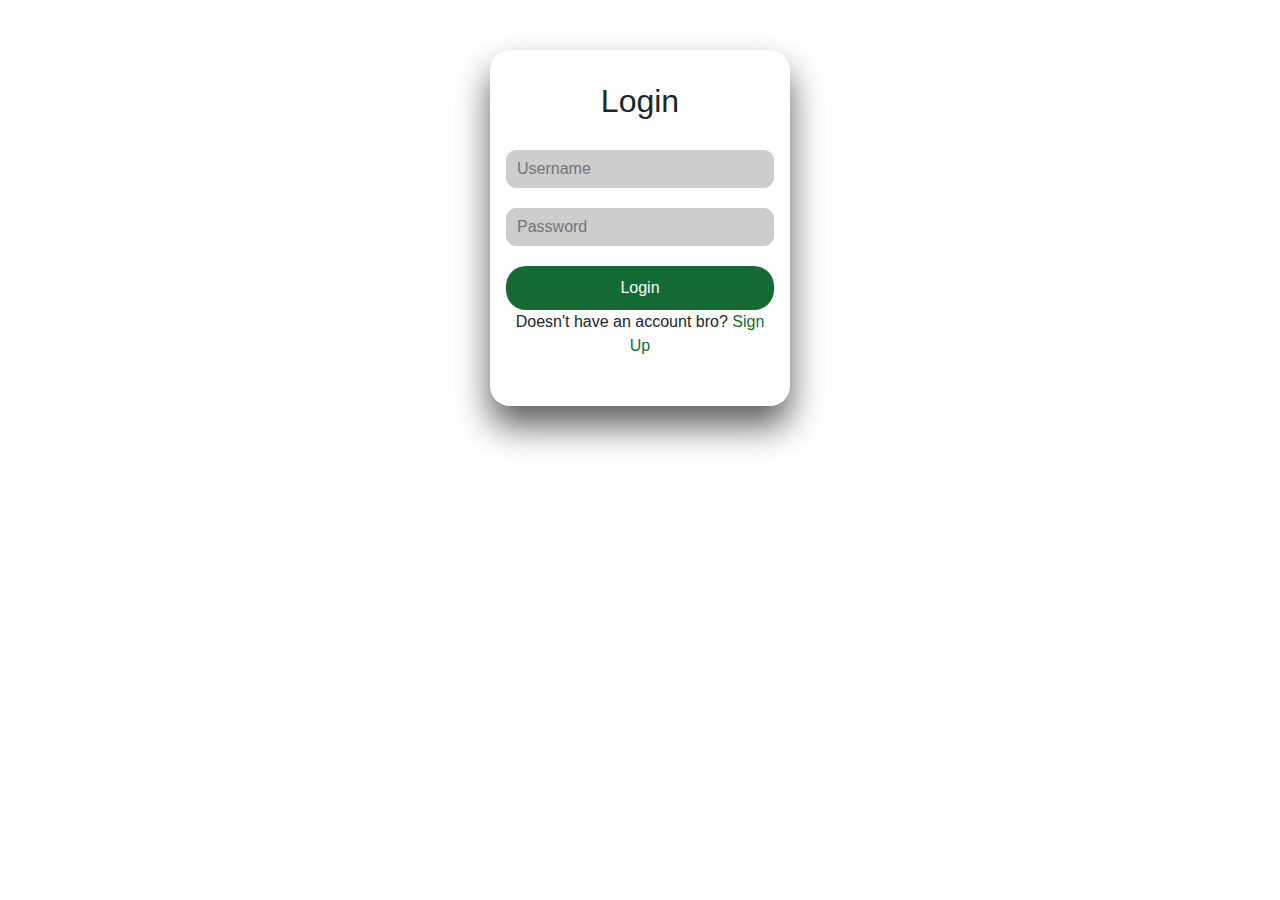
<file: index.html>
<!DOCTYPE html>
<html lang="en">
<head>
  <meta charset="UTF-8">
  <meta name="viewport" content="width=device-width, initial-scale=1.0">
  <title>Login</title>
  <link rel="stylesheet" href="https://stackpath.bootstrapcdn.com/bootstrap/4.5.2/css/bootstrap.min.css">
  <link rel="stylesheet" href="styles/style_SU_LI.css">
</head>
<body>
  <div class="container">
    <h2>Login</h2>
      <div class="form-group">
        <input type="text" class="form-control" id="username" placeholder="Username">
      </div>
      <div class="form-group">
        <input type="password" class="form-control" id="password" placeholder="Password">
      </div>
      <form action="PAGE_HOME.html" method="get"> 
        <button type="submit" class="btn btn-primary">Login</button>
      </form>
    </form>
    <form action="PAGE_HOME.html" method="get"> 
      </form>
      <p  class="liit">Doesn't have an account bro? <a href="UPSIGN.html">Sign Up</a></p> 
  </div>
</body>
</html>
</file>
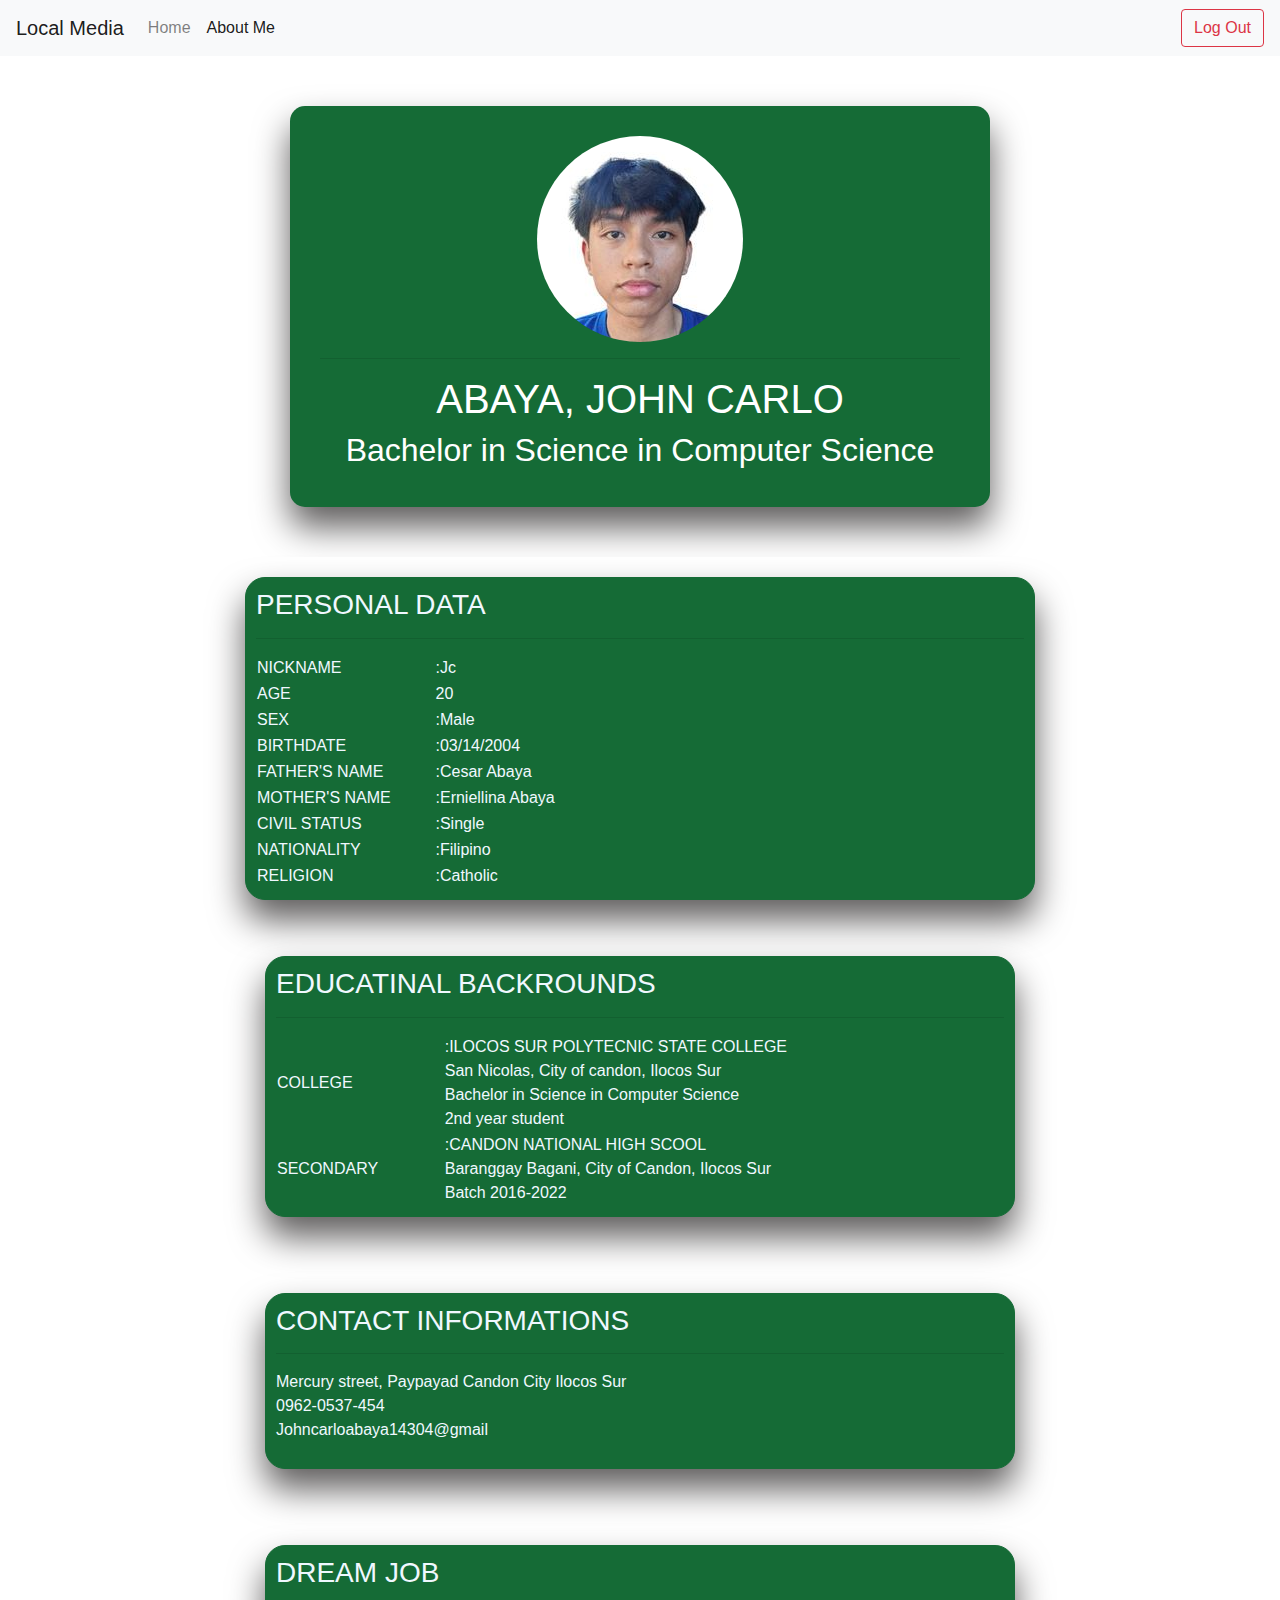
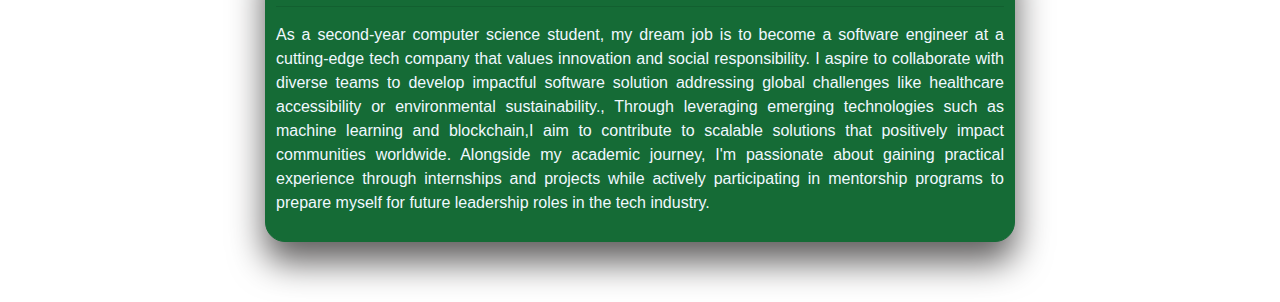
<file: ME_ABOUT.html>
<!DOCTYPE html>
<html lang="en">
<head>
  <meta charset="UTF-8">
  <meta name="viewport" content="width=device-width, initial-scale=1.0">
  <title>About Me</title>
  <link rel="stylesheet" href="https://stackpath.bootstrapcdn.com/bootstrap/4.5.2/css/bootstrap.min.css">
  <script src="btn.js"></script>
  <link rel="stylesheet" href="styles/style_AM.css">
</head>
<body>
  <nav class="navbar navbar-expand-lg navbar-light bg-light">
    <a class="navbar-brand" href="#">Local Media</a>
    <div class="collapse navbar-collapse" id="navbarSupportedContent">
      <ul class="navbar-nav mr-auto">
        <li class="nav-item">
          <a class="nav-link" href="PAGE_HOME.html">Home</a>
        </li>
        <li class="nav-item active">
          <a class="nav-link" href="#">About Me</a>
        </li>
      </ul>
      <form class="form-inline my-2 my-lg-0">
        <button id="logoutBtn" class="btn btn-outline-danger my-2 my-sm-0" type="button">Log Out</button>
      </form>
    </div>
  </nav>
    <header>
        <img class="img" src="IMG/carlo.jpg" title="Nagpogi ni carlo">
        <hr>
        <h1>ABAYA, JOHN CARLO</h1>
        <H2>Bachelor in Science in Computer Science</H2>
    </header>
    <div class="container mt-3">
        <div class="row">
          <div class="col">
            <h3>PERSONAL DATA</h3>
            <hr>
          <div class="a">
          </table>
          <table style="width:44%">
            <tr>
              <td>NICKNAME</td>
              <td>:Jc</td>
            </tr>
            <tr>
              <td>AGE</td>
              <td>20</td>
            </tr>
            <tr>
              <td>SEX</td>
              <td>:Male</td>
            </tr>
            <tr>
              <td>BIRTHDATE</td>
              <td>:03/14/2004</td>
            </tr>
            <tr>
              <td>FATHER'S NAME</td>
              <td>:Cesar Abaya</td>
            </tr>
            <tr>
              <td>MOTHER'S NAME</td>
              <td>:<span class="puti">Erniellina</span> Abaya</td>
            </tr>
            <tr>
              <td>CIVIL STATUS</td>
              <td>:Single</td>
            </tr>
            <tr>
              <td>NATIONALITY</td>
              <td>:Filipino</td>
            </tr>
            <tr>
              <td>RELIGION</td>
              <td>:Catholic</td>
          </table>
          </div>
          </div>
        </div>
          <div class="container mt-3">
            <div class="row">
              <div class="col">
                <h3>EDUCATINAL BACKROUNDS</h3>
                <hr>
             <table style="width:100%">
              <tr>
                <td>COLLEGE</td>
                <td> :ILOCOS SUR POLYTECNIC STATE COLLEGE<br>
                 San Nicolas, City of candon, Ilocos Sur<br>
                 Bachelor in Science in Computer Science<br>
                 2nd year student</td>
              </tr>  
               <tr> 
                <td>SECONDARY</td>
                <td>:CANDON NATIONAL HIGH SCOOL<br>
                     Baranggay Bagani, City of Candon, Ilocos Sur<br>
                     Batch 2016-2022  </td>
              </table>   
              </div>
            </div>
            </div>
              <div class="container mt-3">
                <div class="row">
                  <div class="col">
                    <h3>CONTACT INFORMATIONS</h3>
                    <hr>
          <p>Mercury street, Paypayad Candon City Ilocos Sur<br>0962-0537-454<br>Johncarloabaya14304@gmail</p>
                  </div>
                </div>
            </div>
                  <div class="container mt-3">
                    <div class="row">
                      <div class="col">
                        <h3>DREAM JOB</h3>
                        <hr>
          <p class="urnos">As a second-year computer science student, my dream job is to become a software engineer at a cutting-edge tech company
            that values innovation and social responsibility. I aspire to collaborate with diverse teams to develop impactful software solution
            addressing global challenges like healthcare accessibility or environmental sustainability.,
            Through leveraging emerging technologies such as machine learning and blockchain,I aim to contribute to scalable solutions that positively impact communities worldwide.
            Alongside my academic journey, I'm passionate about gaining practical experience through internships and projects while actively participating in mentorship programs
            to prepare myself for future leadership roles in the tech industry.
          </p>
                      </div>
                    </div>
                </div> 
 <body>     


</body>
</html>
</file>
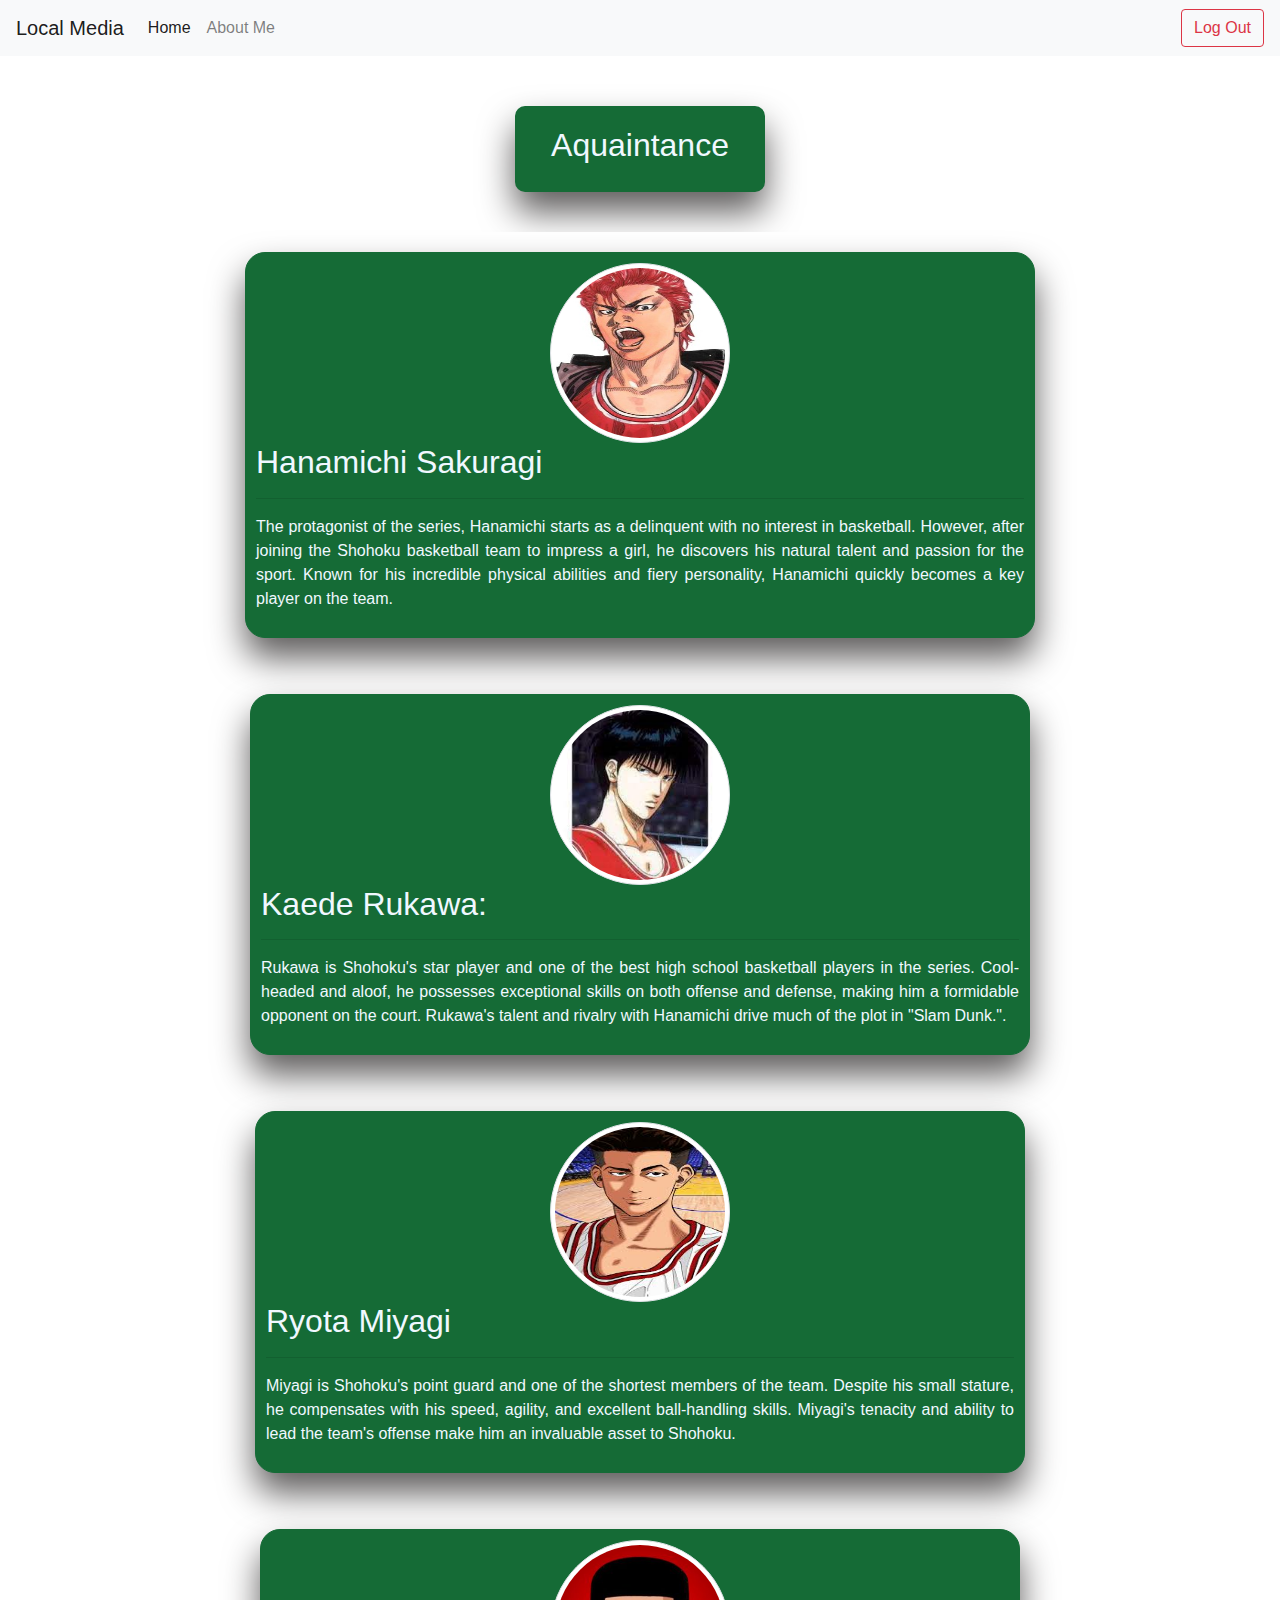
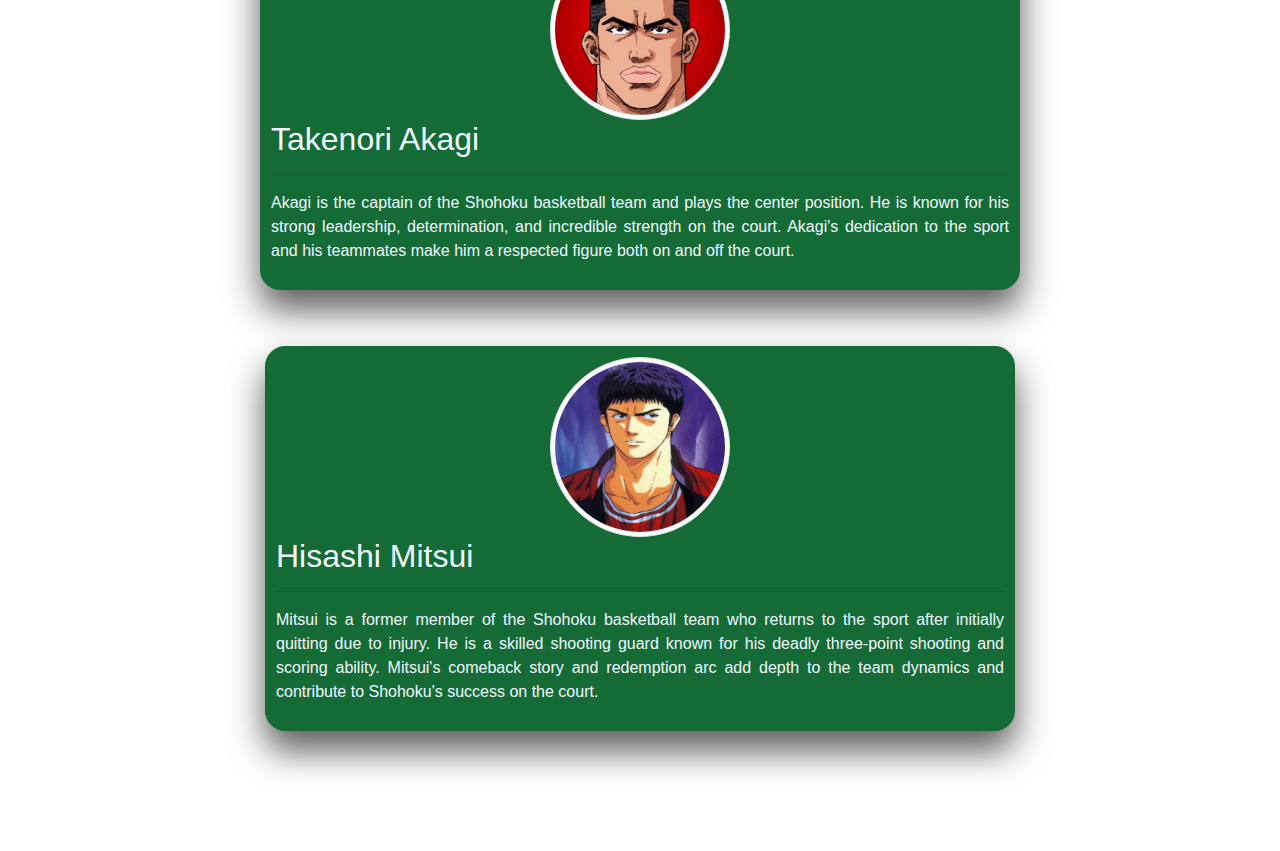
<file: PAGE_HOME.html>
<!DOCTYPE html>
<html lang="en">
<head>
  <meta charset="UTF-8">
  <meta name="viewport" content="width=device-width, initial-scale=1.0">
  <title>Home</title>
  <link rel="stylesheet" href="https://stackpath.bootstrapcdn.com/bootstrap/4.5.2/css/bootstrap.min.css">
  <script src="btn.js"></script>
  <link rel="stylesheet" href="styles/styles_HP.css">
  <link
  rel="stylesheet"
  href="https://use.fontawesome.com/releases/v5.0.13/css/all.css"
  integrity="sha384-DNOHZ68U8hZfKXOrtjWvjxusGo9WQnrNx2sqG0tfsghAvtVlRW3tvkXWZh58N9jp"
  crossorigin="anonymous"
/>
</head>
<body>
  <nav class="navbar navbar-expand-lg navbar-light bg-light">
    <a class="navbar-brand" href="#">Local Media</a>
    <div class="collapse navbar-collapse" id="navbarSupportedContent">
      <ul class="navbar-nav mr-auto">
        <li class="nav-item active">
          <a class="nav-link" href="#">Home</a>
        </li>
        <li class="nav-item">
          <a class="nav-link" href="ME_ABOUT.html">About Me</a>
        </li>
      </ul>
      <form class="form-inline my-2 my-lg-0">
        <button id="logoutBtn" class="btn btn-outline-danger my-2 my-sm-0" type="button">Log Out</button>

      </form>
    </div>
  </nav>
  <div class="frends"><h2>Aquaintance</h2></div>
  <div class="container mt-3">
    <div class="row">
      <div class="col">
        <img src="IMG/10.jpg" alt="Profile Picture" class="img-thumbnail">
        <h2>Hanamichi Sakuragi</h2>
        <hr>
        <p>The protagonist of the series, Hanamichi starts as a delinquent with no interest in basketball. However, after joining the Shohoku basketball team to impress a girl, he discovers his natural talent and passion for the sport. Known for his incredible physical abilities and fiery personality, Hanamichi quickly becomes a key player on the team.</p>
      </div>
      <div class="container mt-3">
        <div class="row">
          <div class="col">
            <img src="IMG/11.jpg" alt="Profile Picture" class="img-thumbnail">
            <h2>Kaede Rukawa:</h2>
            <hr>
            <p>Rukawa is Shohoku's star player and one of the best high school basketball players in the series. Cool-headed and aloof, he possesses exceptional skills on both offense and defense, making him a formidable opponent on the court. Rukawa's talent and rivalry with Hanamichi drive much of the plot in "Slam Dunk.".</p>
          </div>
          <div class="container mt-3">
            <div class="row">
              <div class="col">
                <img src="IMG/7.jpg" alt="Profile Picture" class="img-thumbnail">
                <h2>Ryota Miyagi</h2>
                <hr>
                <p>Miyagi is Shohoku's point guard and one of the shortest members of the team. Despite his small stature, he compensates with his speed, agility, and excellent ball-handling skills. Miyagi's tenacity and ability to lead the team's offense make him an invaluable asset to Shohoku.</p>
              </div>
              <div class="container mt-3">
                <div class="row">
                  <div class="col">
                    <img src="IMG/4.jpg" alt="Profile Picture" class="img-thumbnail">
                    <h2>Takenori Akagi</h2>
                    <hr>
                    <p> Akagi is the captain of the Shohoku basketball team and plays the center position. He is known for his strong leadership, determination, and incredible strength on the court. Akagi's dedication to the sport and his teammates make him a respected figure both on and off the court.</p>
                  </div>
                  <div class="container mt-3">
                    <div class="row">
                      <div class="col">
                        <img src="IMG/14.jpg" alt="Profile Picture" class="img-thumbnail">
                        <h2>Hisashi Mitsui</h2>
                       <hr>
                        <p>Mitsui is a former member of the Shohoku basketball team who returns to the sport after initially quitting due to injury. He is a skilled shooting guard known for his deadly three-point shooting and scoring ability. Mitsui's comeback story and redemption arc add depth to the team dynamics and contribute to Shohoku's success on the court.</p>
                      </div>
    </div>
  </div>
</div>
</div>
</body>
</html>
</body>
</html>
</file>
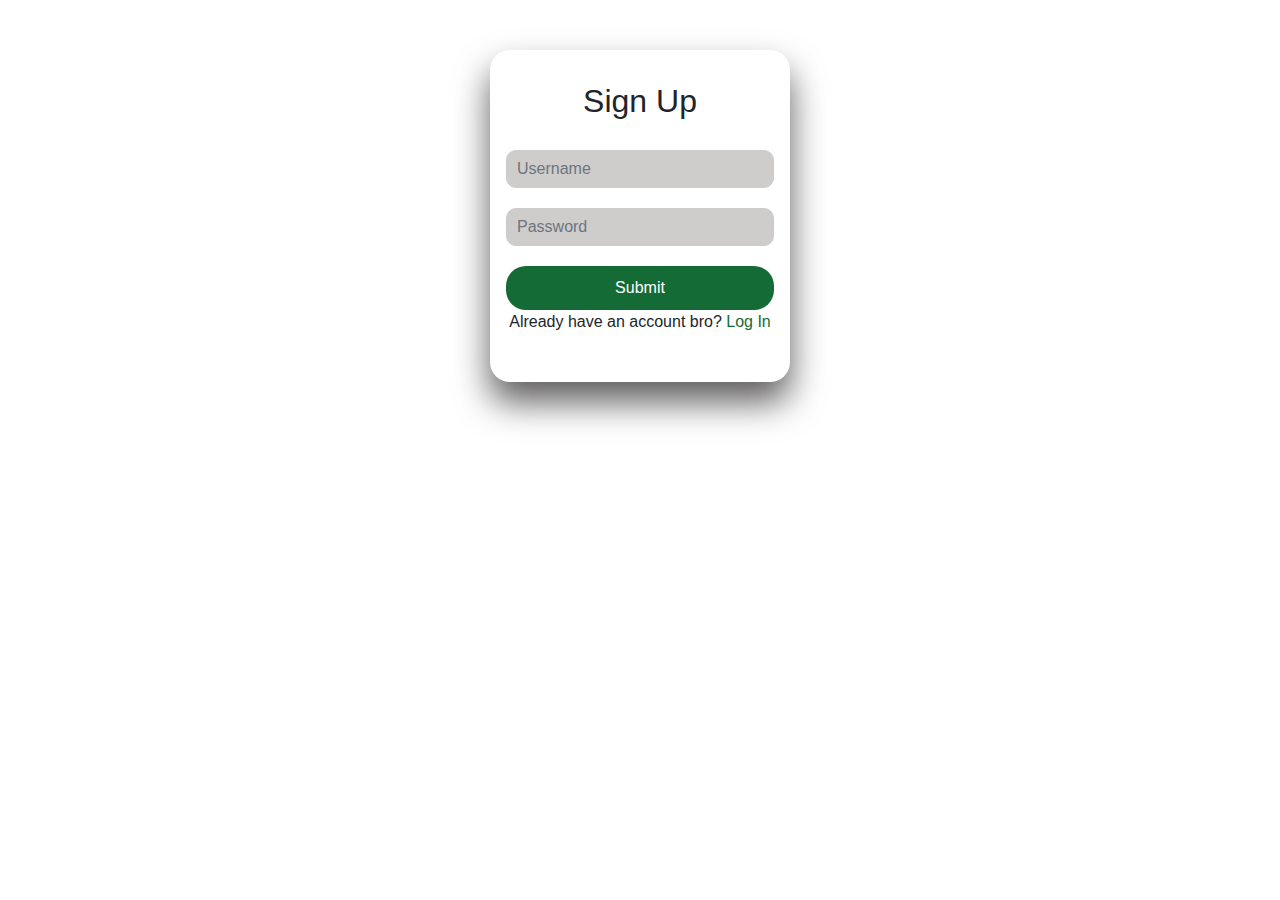
<file: UPSIGN.html>
<!DOCTYPE html>
<html lang="en">
<head>
  <meta charset="UTF-8">
  <meta name="viewport" content="width=device-width, initial-scale=1.0">
  <title>Sign Up</title>
  <link rel="stylesheet" href="https://stackpath.bootstrapcdn.com/bootstrap/4.5.2/css/bootstrap.min.css">
  <link rel="stylesheet" href="styles/style_SU_LI.css">
</head>
<body>
  <div class="container">
    <h2>Sign Up</h2>
    <form>
      <div class="form-group">
        <input type="text" class="form-control" id="username" placeholder="Username">
      </div>
      <div class="form-group">
        <input type="password" class="form-control" id="password" placeholder="Password">
      </div>
      <form action="PAGE_HOME.html" method="get"> 
        <button type="submit" class="btn btn-primary">Submit</button>
      </form>
      <form action="PAGE_HOME.html" method="get"></form>
    </form>
      <p>Already have an account bro? <a href="index.html">Log In</a></p> 
</body>
</html>
</file>
<file: styles/style_SU_LI.css>
/* CSS for Login Form */
.container{
  width: 300px;
  padding: 2rem 1rem;
  margin: 50px auto;
  border: white;
  background-origin: 10px;
  text-align: center;
  box-shadow: 0 20px 35px rgb(95, 93, 93);
  margin-top: 50px;
  border-radius: 20px;
}

h2 {
  text-align: center;
  margin-bottom: 30px;
}

.form-group {
  margin-bottom: 20px;
}

input[type="text"],
input[type="password"] {
  width: 100%;
  padding: 10px;
  border: 1px solid #ccc;
  border-radius: 10px;
  background: rgb(207, 204, 204);
}

button[type="submit"] {
  width: 100%;
  padding: 10px;
  background-color: #156b36;
  border: none;
  border-radius: 20px;
  color: #fff;
  cursor: pointer;
}

.liit{
  text-size-adjust: 8%;
}
button[type="submit"]:hover {
  background-color: #2fbd4e;
}

p {
  text-align: center;
}

a {
  color:#156b36;
}
</file>
<file: styles/style_AM.css>
* {
    box-sizing: border-box;
  }
  
    header {
      background-color: #156b36;
      color: white;
      width: 700px;
    padding: 30px;
    margin: 50px auto;
    border: white;
    background-origin: 10px;
    text-align: center;
    box-shadow: 0 20px 35px rgb(95, 93, 93);
    margin-top: 50px;
    border-radius: 15px;
    }

    .img{
        border-radius: 100%;
    }
    
    .container {
        color: aliceblue;
        margin-top: 50px;
        max-width: 800px; 
        margin-left: auto;
        margin-right: auto;
        padding: 20px;
        background-color: white;
        align-items: center;
        text-align: justify;
        
      }
      
      
      .row {
        display: flex;
        flex-wrap: wrap;
        justify-content: space-between;
      }
      
      .col {
        background-color: #156b36;
        width: calc(33.33% - 20px); 
        margin-bottom: 20px;
        padding: 10px;
        border: 1px solid #156b36;
        border-radius: 20px;
        box-shadow: 0 20px 35px rgb(95, 93, 93);


      }
    .rows:after {
            display: flex;
            justify-content: center;
            align-items: center;
            height: 100vh; 
            text-align: center;
    }
  
    .column{
        background-color: #ffffff;
      padding: 20px;
      box-shadow: 0 4px 8px rgba(0, 0, 0, 0.1); 
    }
    
    .urnos{
      text-align: justify;
    }
    @media screen and (max-width: 768x){
      .column{
        width: 100%
      }
    }
</file>
<file: styles/styles_HP.css>
body {
    background-color: white;
    font-family: Arial, sans-serif; /* Added a default font family */
}

* {
    margin: 0;
    padding: 0;
    box-sizing: border-box;
}

.frends {
    color: aliceblue;
    margin-top: 50px;
    max-width: 250px;
    margin-left: auto;
    margin-right: auto;
    margin-bottom: 40px;
    padding: 20px;
    background-color: #156b36;
    align-items: center;
    text-align: center;
    box-shadow: 0 20px 35px rgb(95, 93, 93);
    border-radius: 10px;
}

.container {
    color: aliceblue;
    margin-top: 50px;
    max-width: 800px;
    margin-left: auto;
    margin-right: auto;
    padding: 20px;
    background-color: white;
    text-align: justify;
}

.row {
    display: flex;
    flex-wrap: wrap;
    justify-content: space-between;
}

.col {
    background-color: #156b36;
    width: calc(33.33% - 20px);
    margin-bottom: 20px;
    padding: 10px;
    border: 1px solid #156b36;
    border-radius: 20px;
    box-shadow: 0 20px 35px rgb(95, 93, 93);
}

.img-thumbnail {
    display: block;
    margin: 0 auto;
    width: 180px;
    height: 180px;
    border-radius: 50%; 

p.name {
    font-weight: bold;
    margin-top: 10px;
}

p.about-me {
    margin-top: 10px;
    color: #000000;
}


@media only screen and (max-width: 768px) {
    .container {
        padding: 10px; 
    }
    .col {
        width: calc(50% - 20px); 
    }
}

@media only screen and (max-width: 480px) {
    .col {
        width: 100%;
    }
}
</file>
